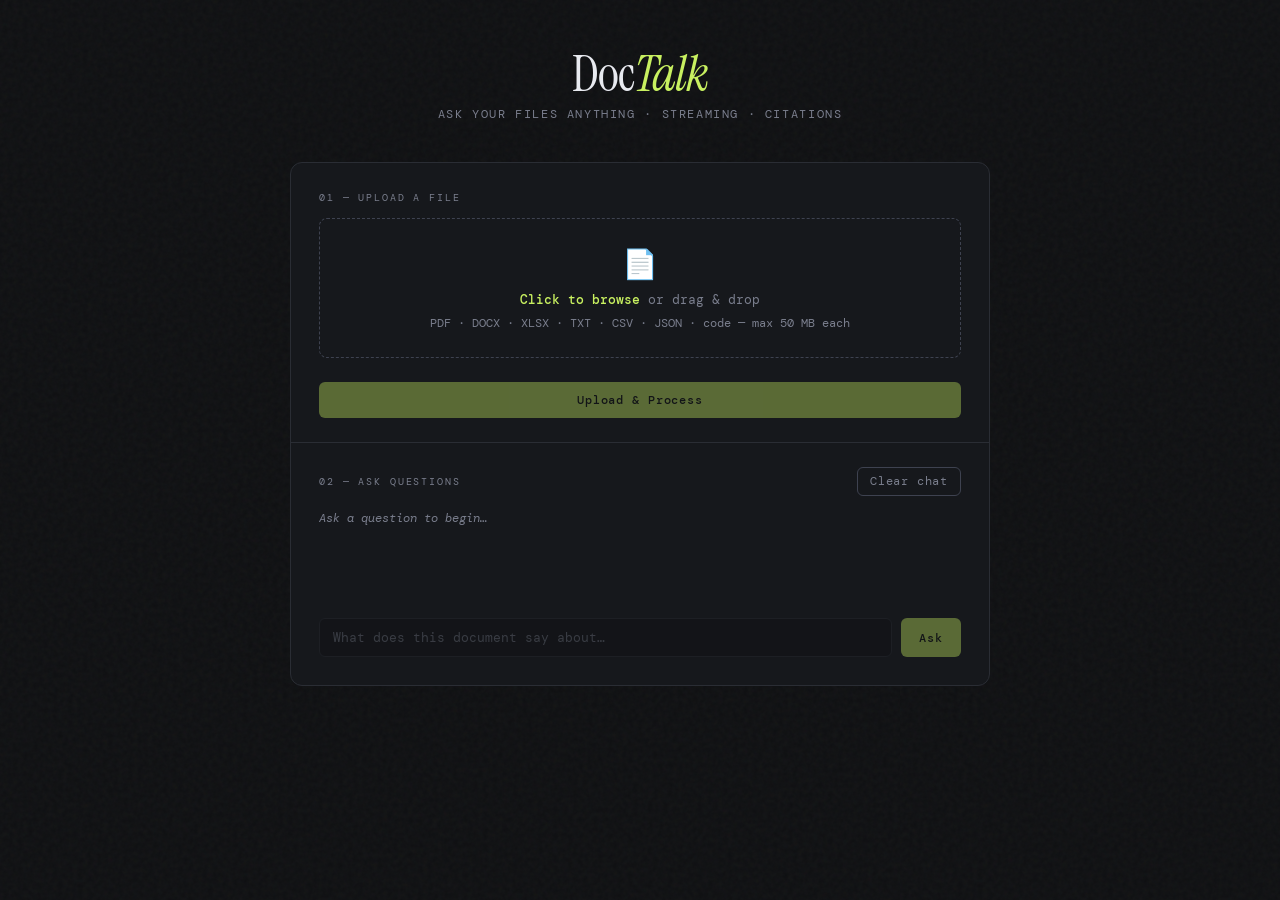
<file: index.html>
<!DOCTYPE html>
<html lang="en">
<head>
    <meta charset="UTF-8">
    <meta name="viewport" content="width=device-width, initial-scale=1.0">
    <meta name="doctalk-api-base" content="http://127.0.0.1:8000">
    <meta name="doctalk-api-key"  content="">
    <title>DocTalk — Ask your files anything</title>
    <link rel="preconnect" href="https://fonts.googleapis.com">
    <link rel="preconnect" href="https://fonts.gstatic.com" crossorigin>
    <link href="https://fonts.googleapis.com/css2?family=Instrument+Serif:ital@0;1&family=DM+Mono:wght@300;400;500&display=swap" rel="stylesheet">
    <style>
        *, *::before, *::after { box-sizing: border-box; margin: 0; padding: 0; }

        :root {
            --bg:        #0e0f11;
            --surface:   #16181c;
            --surface2:  #1c1f25;
            --border:    #2a2d34;
            --border-hi: #3e4250;
            --accent:    #c8f060;
            --accent-dim:#8faa3a;
            --text:      #e8eaf0;
            --muted:     #7a7e8d;
            --danger:    #ff6b6b;
            --info:      #6bb5ff;
            --radius:    12px;
            --mono:      'DM Mono', monospace;
            --serif:     'Instrument Serif', Georgia, serif;
        }

        html { scroll-behavior: smooth; }

        body {
            background: var(--bg);
            color: var(--text);
            font-family: var(--mono);
            min-height: 100vh;
            display: flex;
            flex-direction: column;
            align-items: center;
            padding: 48px 20px 80px;
            background-image: url("data:image/svg+xml,%3Csvg viewBox='0 0 200 200' xmlns='http://www.w3.org/2000/svg'%3E%3Cfilter id='n'%3E%3CfeTurbulence type='fractalNoise' baseFrequency='0.9' numOctaves='4' stitchTiles='stitch'/%3E%3C/filter%3E%3Crect width='100%25' height='100%25' filter='url(%23n)' opacity='0.04'/%3E%3C/svg%3E");
        }

        /* ── Header ─────────────────────────────────────── */
        header {
            text-align: center;
            margin-bottom: 40px;
            animation: fadeUp 0.5s ease both;
        }
        .logo {
            font-family: var(--serif);
            font-size: clamp(2.2rem, 5vw, 3.2rem);
            letter-spacing: -0.02em;
            line-height: 1;
        }
        .logo em { color: var(--accent); font-style: italic; }
        .tagline {
            font-size: 0.72rem;
            color: var(--muted);
            letter-spacing: 0.14em;
            text-transform: uppercase;
            margin-top: 8px;
        }

        /* ── Card ───────────────────────────────────────── */
        .card {
            width: 100%;
            max-width: 700px;
            background: var(--surface);
            border: 1px solid var(--border);
            border-radius: var(--radius);
            overflow: hidden;
            animation: fadeUp 0.5s 0.08s ease both;
        }

        /* ── Section label ──────────────────────────────── */
        .label {
            font-size: 0.65rem;
            letter-spacing: 0.18em;
            text-transform: uppercase;
            color: var(--muted);
            margin-bottom: 14px;
        }

        /* ── Upload zone ────────────────────────────────── */
        .upload-zone { padding: 28px 28px 24px; border-bottom: 1px solid var(--border); }

        .drop-area {
            border: 1.5px dashed var(--border-hi);
            border-radius: 8px;
            padding: 26px 20px;
            display: flex;
            flex-direction: column;
            align-items: center;
            gap: 8px;
            cursor: pointer;
            position: relative;
            transition: border-color 0.2s, background 0.2s;
        }
        .drop-area:hover, .drop-area.over {
            border-color: var(--accent);
            background: rgba(200,240,96,0.04);
        }
        .drop-area input[type="file"] {
            position: absolute; inset: 0;
            opacity: 0; cursor: pointer;
            width: 100%; height: 100%;
        }
        .drop-icon { font-size: 1.8rem; }
        .drop-hint { font-size: 0.8rem; color: var(--muted); }
        .drop-hint strong { color: var(--accent); font-weight: 500; }

        .file-list {
            display: flex;
            flex-direction: column;
            gap: 6px;
            margin-top: 10px;
        }
        .file-pill {
            display: flex;
            align-items: center;
            gap: 8px;
            background: rgba(200,240,96,0.07);
            border: 1px solid var(--accent-dim);
            border-radius: 6px;
            padding: 7px 12px;
            font-size: 0.76rem;
            color: var(--accent);
        }
        .file-pill .x {
            margin-left: auto;
            cursor: pointer;
            color: var(--muted);
            transition: color 0.15s;
            font-size: 0.9rem;
            flex-shrink: 0;
        }
        .file-pill .x:hover { color: var(--danger); }
        .file-pill .fname { flex: 1; overflow: hidden; text-overflow: ellipsis; white-space: nowrap; }
        .file-pill .fsize { color: var(--muted); flex-shrink: 0; }

        /* per-file upload result rows */
        .file-results {
            margin-top: 10px;
            display: flex;
            flex-direction: column;
            gap: 5px;
        }
        .file-result-row {
            display: flex;
            align-items: center;
            gap: 8px;
            font-size: 0.72rem;
            padding: 5px 10px;
            border-radius: 5px;
            border: 1px solid transparent;
        }
        .file-result-row.ok   { background: rgba(200,240,96,0.06); border-color: rgba(200,240,96,0.15); color: var(--accent); }
        .file-result-row.skip { background: rgba(255,200,50,0.06);  border-color: rgba(255,200,50,0.2);  color: #ffc832; }
        .file-result-row.err  { background: rgba(255,107,107,0.06); border-color: rgba(255,107,107,0.2); color: var(--danger); }

        /* ── Buttons ────────────────────────────────────── */
        .btn {
            font-family: var(--mono);
            font-size: 0.78rem;
            letter-spacing: 0.07em;
            padding: 10px 20px;
            border: none;
            border-radius: 6px;
            cursor: pointer;
            transition: opacity 0.15s, transform 0.1s;
            display: inline-flex;
            align-items: center;
            justify-content: center;
            gap: 7px;
        }
        .btn:active:not(:disabled) { transform: scale(0.97); }
        .btn:disabled { opacity: 0.38; cursor: not-allowed; }
        .btn-upload {
            width: 100%;
            margin-top: 14px;
            background: var(--accent);
            color: #0e0f11;
            font-weight: 500;
        }
        .btn-upload:hover:not(:disabled) { opacity: 0.86; }
        .btn-ask {
            background: var(--accent);
            color: #0e0f11;
            font-weight: 500;
            padding: 10px 18px;
            flex-shrink: 0;
        }
        .btn-ask:hover:not(:disabled) { opacity: 0.86; }
        .btn-clear {
            background: transparent;
            border: 1px solid var(--border-hi);
            color: var(--muted);
            font-size: 0.72rem;
            padding: 6px 12px;
        }
        .btn-clear:hover:not(:disabled) { border-color: var(--danger); color: var(--danger); }

        /* ── Toast ──────────────────────────────────────── */
        .toast {
            display: none;
            align-items: center;
            gap: 7px;
            font-size: 0.76rem;
            padding: 9px 13px;
            border-radius: 6px;
            margin-top: 12px;
        }
        .toast.show { display: flex; }
        .toast.ok  { background: rgba(200,240,96,0.08); color: var(--accent); border: 1px solid var(--accent-dim); }
        .toast.err { background: rgba(255,107,107,0.08); color: var(--danger); border: 1px solid rgba(255,107,107,0.3); }
        .toast.inf { background: rgba(107,181,255,0.08); color: var(--info);   border: 1px solid rgba(107,181,255,0.3); }

        /* ── Chat zone ──────────────────────────────────── */
        .chat-zone { padding: 24px 28px 28px; }

        .chat-toolbar {
            display: flex;
            align-items: center;
            justify-content: space-between;
            margin-bottom: 14px;
        }

        .chat-log {
            min-height: 90px;
            max-height: 420px;
            overflow-y: auto;
            display: flex;
            flex-direction: column;
            gap: 14px;
            margin-bottom: 18px;
            scrollbar-width: thin;
            scrollbar-color: var(--border) transparent;
        }
        .chat-log:empty::after {
            content: "Ask a question to begin…";
            color: var(--muted);
            font-size: 0.76rem;
            font-style: italic;
        }

        /* ── Bubbles ────────────────────────────────────── */
        .bubble {
            padding: 13px 16px;
            border-radius: 8px;
            font-size: 0.83rem;
            line-height: 1.65;
            animation: fadeUp 0.25s ease both;
            word-break: break-word;
        }
        .bubble-q {
            background: rgba(255,255,255,0.03);
            border: 1px solid var(--border);
            border-left: 3px solid var(--border-hi);
            color: var(--muted);
            white-space: pre-wrap;
        }
        .bubble-q::before {
            content: "you";
            font-size: 0.63rem;
            letter-spacing: 0.12em;
            text-transform: uppercase;
            display: block;
            margin-bottom: 5px;
            color: var(--border-hi);
        }
        .bubble-a {
            background: rgba(200,240,96,0.04);
            border: 1px solid rgba(200,240,96,0.12);
            border-left: 3px solid var(--accent);
            color: var(--text);
        }
        .bubble-a::before {
            content: "doc";
            font-size: 0.63rem;
            letter-spacing: 0.12em;
            text-transform: uppercase;
            display: block;
            margin-bottom: 5px;
            color: var(--accent-dim);
        }
        .bubble-a .answer-body {
            white-space: pre-wrap;
        }
        .bubble-a .sources {
            margin-top: 10px;
            padding-top: 8px;
            border-top: 1px solid rgba(200,240,96,0.12);
            font-size: 0.72rem;
            color: var(--accent-dim);
            display: flex;
            flex-wrap: wrap;
            gap: 5px;
            align-items: center;
        }
        .bubble-a .sources .src-label {
            color: var(--muted);
            letter-spacing: 0.08em;
            text-transform: uppercase;
            font-size: 0.63rem;
        }
        .bubble-a .sources .src-pill {
            background: rgba(200,240,96,0.08);
            border: 1px solid rgba(200,240,96,0.2);
            border-radius: 4px;
            padding: 2px 7px;
            font-size: 0.69rem;
            color: var(--accent);
        }
        .bubble-a.streaming .answer-body::after {
            content: "▋";
            animation: blink 0.6s step-end infinite;
            color: var(--accent);
        }
        @keyframes blink { 50% { opacity: 0; } }

        /* ── Input row ──────────────────────────────────── */
        .input-row { display: flex; gap: 9px; }
        .input-row input {
            flex: 1;
            background: var(--bg);
            border: 1px solid var(--border);
            border-radius: 6px;
            color: var(--text);
            font-family: var(--mono);
            font-size: 0.81rem;
            padding: 10px 13px;
            outline: none;
            transition: border-color 0.2s;
        }
        .input-row input::placeholder { color: var(--muted); }
        .input-row input:focus { border-color: var(--accent); }
        .input-row input:disabled { opacity: 0.35; }

        /* ── Session bar ────────────────────────────────── */
        .session-bar {
            display: none;
            font-size: 0.68rem;
            color: var(--muted);
            padding: 9px 28px;
            border-top: 1px solid var(--border);
            background: rgba(255,255,255,0.012);
            align-items: center;
            gap: 7px;
        }
        .session-bar.show { display: flex; }
        .dot { width: 6px; height: 6px; border-radius: 50%; background: var(--accent); flex-shrink: 0; }

        /* ── Spinner ────────────────────────────────────── */
        .spin {
            display: inline-block;
            width: 13px; height: 13px;
            border: 2px solid rgba(0,0,0,0.25);
            border-top-color: #0e0f11;
            border-radius: 50%;
            animation: rotate 0.65s linear infinite;
        }

        /* ── Animations ─────────────────────────────────── */
        @keyframes fadeUp { from { opacity:0; transform:translateY(12px); } to { opacity:1; transform:translateY(0); } }
        @keyframes rotate  { to { transform: rotate(360deg); } }
    </style>
</head>
<body>

<header>
    <div class="logo">Doc<em>Talk</em></div>
    <p class="tagline">Ask your files anything · streaming · citations</p>
</header>

<div class="card">

    <!-- ── Upload ──────────────────────────────────────── -->
    <div class="upload-zone">
        <p class="label">01 — Upload a file</p>

        <div class="drop-area" id="dropArea" role="button" aria-label="File drop zone — click to browse or drag and drop">
            <input type="file" id="fileInput" accept="*/*" multiple aria-label="Choose files to upload">
            <div class="drop-icon" aria-hidden="true">📄</div>
            <p class="drop-hint"><strong>Click to browse</strong> or drag &amp; drop</p>
            <p class="drop-hint" style="font-size:0.72rem">PDF · DOCX · XLSX · TXT · CSV · JSON · code — max 50 MB each</p>
        </div>

        <div class="file-list" id="fileList"></div>

        <button class="btn btn-upload" id="uploadBtn" disabled aria-label="Upload and process the selected file">
            Upload &amp; Process
        </button>
        <div class="toast" id="uploadToast" role="status" aria-live="polite"></div>
    </div>

    <!-- ── Chat ────────────────────────────────────────── -->
    <div class="chat-zone">
        <div class="chat-toolbar">
            <p class="label" style="margin:0">02 — Ask questions</p>
            <button class="btn btn-clear" id="clearBtn" title="Clear conversation" aria-label="Clear chat history">
                Clear chat
            </button>
        </div>

        <div class="chat-log" id="chatLog" role="log" aria-label="Conversation" aria-live="polite"></div>

        <div class="input-row">
            <input
                type="text"
                id="questionInput"
                placeholder="What does this document say about…"
                disabled
                aria-label="Ask a question about the uploaded document"
                autocomplete="off"
            >
            <button class="btn btn-ask" id="askBtn" disabled aria-label="Submit question">Ask</button>
        </div>
    </div>

    <!-- ── Session bar ──────────────────────────────────── -->
    <div class="session-bar" id="sessionBar" role="status">
        <span class="dot" aria-hidden="true"></span>
        <span>Session active · <span id="sessionId"></span></span>
        <span
            style="margin-left:auto;cursor:pointer;color:var(--danger)"
            id="endSession"
            role="button"
            tabindex="0"
            title="End session"
            aria-label="End current session"
        >✕ End</span>
    </div>

</div>

<script>
// ── Config (read from <meta> tags so this file is environment-agnostic) ───────
const API_BASE = document.querySelector('meta[name="doctalk-api-base"]')?.content || "http://127.0.0.1:8000";
const API_KEY  = document.querySelector('meta[name="doctalk-api-key"]')?.content  || "";

// ── State ─────────────────────────────────────────────────────────────────────
let sessionId       = sessionStorage.getItem("doctalk_sid") || null;
let busy            = false;
let selectedFiles   = [];   // Array<File>
let streamingBubble = null;
let streamingBody   = null;

// ── DOM refs ──────────────────────────────────────────────────────────────────
const dropArea      = document.getElementById("dropArea");
const fileInput     = document.getElementById("fileInput");
const fileList      = document.getElementById("fileList");
const uploadBtn     = document.getElementById("uploadBtn");
const uploadToast   = document.getElementById("uploadToast");
const chatLog       = document.getElementById("chatLog");
const questionInput = document.getElementById("questionInput");
const askBtn        = document.getElementById("askBtn");
const clearBtn      = document.getElementById("clearBtn");
const sessionBar    = document.getElementById("sessionBar");
const sessionIdEl   = document.getElementById("sessionId");
const endSessionEl  = document.getElementById("endSession");

// ── Init ──────────────────────────────────────────────────────────────────────
if (sessionId) activateChat();

// ── Drag & drop ───────────────────────────────────────────────────────────────
dropArea.addEventListener("dragover",  e => { e.preventDefault(); dropArea.classList.add("over"); });
dropArea.addEventListener("dragleave", ()  => dropArea.classList.remove("over"));
dropArea.addEventListener("drop", e => {
    e.preventDefault();
    dropArea.classList.remove("over");
    addFiles([...e.dataTransfer.files]);
});
fileInput.addEventListener("change", () => {
    if (fileInput.files.length) addFiles([...fileInput.files]);
});

function addFiles(incoming) {
    const existing = new Set(selectedFiles.map(f => f.name + f.size));
    incoming.forEach(f => {
        if (!existing.has(f.name + f.size)) {
            selectedFiles.push(f);
            existing.add(f.name + f.size);
        }
    });
    renderFileList();
}

function removeFileAt(idx) {
    selectedFiles.splice(idx, 1);
    renderFileList();
}

function renderFileList() {
    fileList.innerHTML = "";
    selectedFiles.forEach((f, i) => {
        const pill = document.createElement("div");
        pill.className = "file-pill";
        pill.innerHTML = `
            <span aria-hidden="true">📎</span>
            <span class="fname" title="${f.name}">${f.name}</span>
            <span class="fsize">(${(f.size / 1024).toFixed(1)} KB)</span>
            <span class="x" role="button" tabindex="0" title="Remove" aria-label="Remove ${f.name}">✕</span>
        `;
        pill.querySelector(".x").addEventListener("click",   () => removeFileAt(i));
        pill.querySelector(".x").addEventListener("keydown", e => {
            if (e.key === "Enter" || e.key === " ") removeFileAt(i);
        });
        fileList.appendChild(pill);
    });
    uploadBtn.disabled = selectedFiles.length === 0;
    if (selectedFiles.length === 0) toast(uploadToast, "", "");
}

function clearAllFiles() {
    selectedFiles = [];
    fileInput.value = "";
    renderFileList();
}

// ── Upload ────────────────────────────────────────────────────────────────────
uploadBtn.addEventListener("click", doUpload);

async function doUpload() {
    if (busy || selectedFiles.length === 0) return;
    setBusy(true, uploadBtn, `<span class="spin" aria-hidden="true"></span> Processing…`);
    toast(uploadToast, `Uploading ${selectedFiles.length} file(s)…`, "inf");

    try {
        const form = new FormData();
        selectedFiles.forEach(f => form.append("files", f));

        const res  = await apiFetch("/upload", { method: "POST", body: form });
        const data = await res.json();
        if (!res.ok) {
            const msg = data.detail?.message || data.detail || "Upload failed";
            throw new Error(msg);
        }

        sessionId = data.session_id;
        sessionStorage.setItem("doctalk_sid", sessionId);

        // Render per-file result rows below the toast
        renderFileResults(data.files || []);

        const okCount   = (data.files || []).filter(r => r.status === "ok").length;
        const skipCount = (data.files || []).filter(r => r.status !== "ok").length;
        const summary   = skipCount
            ? `✓ ${okCount} processed, ${skipCount} skipped — ask your first question`
            : `✓ ${okCount} file(s) processed — ask your first question`;
        toast(uploadToast, summary, "ok");

        activateChat();
        clearAllFiles();
    } catch (err) {
        toast(uploadToast, "✗ " + err.message, "err");
    } finally {
        setBusy(false, uploadBtn, "Upload &amp; Process");
    }
}

function renderFileResults(fileResults) {
    // Remove any previous results block
    const prev = document.getElementById("fileResultsBlock");
    if (prev) prev.remove();

    if (!fileResults.length) return;

    const block = document.createElement("div");
    block.id = "fileResultsBlock";
    block.className = "file-results";

    fileResults.forEach(r => {
        const row = document.createElement("div");
        const cls = r.status === "ok" ? "ok" : r.status === "error" ? "err" : "skip";
        row.className = `file-result-row ${cls}`;
        const icon   = r.status === "ok" ? "✓" : r.status === "error" ? "✗" : "⚠";
        const detail = r.status === "ok"
            ? `${r.chunks} chunks`
            : r.reason || r.status;
        row.textContent = `${icon} ${r.file}  —  ${detail}`;
        block.appendChild(row);
    });

    uploadBtn.insertAdjacentElement("afterend", block);
}

// ── Ask (streaming) ───────────────────────────────────────────────────────────
askBtn.addEventListener("click", doAsk);
questionInput.addEventListener("keydown", e => { if (e.key === "Enter" && !askBtn.disabled) doAsk(); });
clearBtn.addEventListener("click", () => { chatLog.innerHTML = ""; });
endSessionEl.addEventListener("click",   doEndSession);
endSessionEl.addEventListener("keydown", e => { if (e.key === "Enter" || e.key === " ") doEndSession(); });

async function doAsk() {
    if (busy || !sessionId) return;
    const q = questionInput.value.trim();
    if (!q) return;

    setBusy(true, askBtn, `<span class="spin" aria-hidden="true"></span>`);
    questionInput.disabled = true;
    questionInput.value = "";

    addBubble("q", q);

    const [bubble, bodyEl] = addAnswerBubble();
    streamingBubble = bubble;
    streamingBody   = bodyEl;
    bubble.classList.add("streaming");

    try {
        const res = await apiFetch("/ask", {
            method: "POST",
            headers: { "Content-Type": "application/json" },
            body: JSON.stringify({ question: q, session_id: sessionId }),
        });

        if (res.status === 404) {
            sessionStorage.removeItem("doctalk_sid");
            sessionId = null;
            deactivateChat();
            bodyEl.textContent = "⚠ Session expired — please upload the file again.";
            bubble.classList.remove("streaming");
            return;
        }
        if (!res.ok) {
            const err = await res.json().catch(() => ({}));
            throw new Error(err.detail || "Request failed");
        }

        const reader  = res.body.getReader();
        const decoder = new TextDecoder();
        let fullText  = "";

        while (true) {
            const { done, value } = await reader.read();
            if (done) break;
            fullText += decoder.decode(value, { stream: true });
            bodyEl.textContent = fullText;
            chatLog.scrollTop  = chatLog.scrollHeight;
        }

        // FIX: use a more robust regex that anchors to end-of-string after optional
        // whitespace, preventing false matches mid-answer and handling Windows line
        // endings (\r\n). The 's' flag is not needed since we anchor to end.
        renderSources(bubble, bodyEl, fullText);

    } catch (err) {
        bodyEl.textContent = "⚠ Error: " + err.message;
    } finally {
        if (streamingBubble) streamingBubble.classList.remove("streaming");
        streamingBubble = null;
        streamingBody   = null;
        setBusy(false, askBtn, "Ask");
        questionInput.disabled = false;
        questionInput.focus();
        chatLog.scrollTop = chatLog.scrollHeight;
    }
}

/**
 * Extract "Sources: [page X], [page Y]" from raw answer text,
 * strip it from the body, and render as styled pills.
 *
 * FIX: anchored to end-of-string (\s*$) and handles \r\n so the regex
 * cannot match a mid-answer line that happens to start with "Sources:".
 * Also trims trailing whitespace from the answer body after extraction.
 */
function renderSources(bubble, bodyEl, fullText) {
    const sourceLineRe = /\r?\nSources:\s*(.+?)\s*$/;
    const match = fullText.match(sourceLineRe);
    if (!match) return;

    bodyEl.textContent = fullText.replace(sourceLineRe, "").trimEnd();

    const refs = [...match[1].matchAll(/\[([^\]]+)\]/g)].map(m => m[1]);
    if (!refs.length) return;

    const sourcesEl = document.createElement("div");
    sourcesEl.className = "sources";

    const label = document.createElement("span");
    label.className = "src-label";
    label.textContent = "Sources";
    sourcesEl.appendChild(label);

    refs.forEach(ref => {
        const pill = document.createElement("span");
        pill.className = "src-pill";
        pill.textContent = ref;
        sourcesEl.appendChild(pill);
    });

    bubble.appendChild(sourcesEl);
}

// ── End session ───────────────────────────────────────────────────────────────
async function doEndSession() {
    if (!sessionId) return;

    // FIX: disable chat controls immediately to prevent double-fire while
    // the DELETE request is in flight. Without this, rapid double-clicks
    // could fire two DELETE requests for the same session_id.
    const sid = sessionId;
    sessionId = null;
    sessionStorage.removeItem("doctalk_sid");
    deactivateChat();

    try {
        await apiFetch(`/session/${sid}`, { method: "DELETE" });
    } catch (_) { /* best-effort — session may have already expired */ }

    chatLog.innerHTML = "";
    document.getElementById("fileResultsBlock")?.remove();
    toast(uploadToast, "Session ended.", "inf");
}

// ── Helpers ───────────────────────────────────────────────────────────────────
function addBubble(type, text) {
    const d = document.createElement("div");
    d.className = `bubble bubble-${type}`;
    d.textContent = text;
    chatLog.appendChild(d);
    chatLog.scrollTop = chatLog.scrollHeight;
    return d;
}

function addAnswerBubble() {
    const bubble = document.createElement("div");
    bubble.className = "bubble bubble-a";

    const body = document.createElement("span");
    body.className = "answer-body";
    bubble.appendChild(body);

    chatLog.appendChild(bubble);
    chatLog.scrollTop = chatLog.scrollHeight;
    return [bubble, body];
}

function activateChat() {
    questionInput.disabled = false;
    askBtn.disabled = false;
    sessionBar.classList.add("show");
    sessionIdEl.textContent = sessionId.substring(0, 8) + "…";
}

function deactivateChat() {
    questionInput.disabled = true;
    askBtn.disabled = true;
    sessionBar.classList.remove("show");
}

function setBusy(state, btn, html) {
    busy = state;
    btn.disabled = state;
    btn.innerHTML = html;
}

function toast(el, msg, type) {
    el.className = type ? `toast show ${type}` : "toast";
    el.textContent = msg;
}

function apiFetch(path, opts = {}) {
    if (API_KEY) {
        opts.headers = { ...(opts.headers || {}), "x-api-key": API_KEY };
    }
    return fetch(API_BASE + path, opts);
}
</script>
</body>
</html>
</file>
